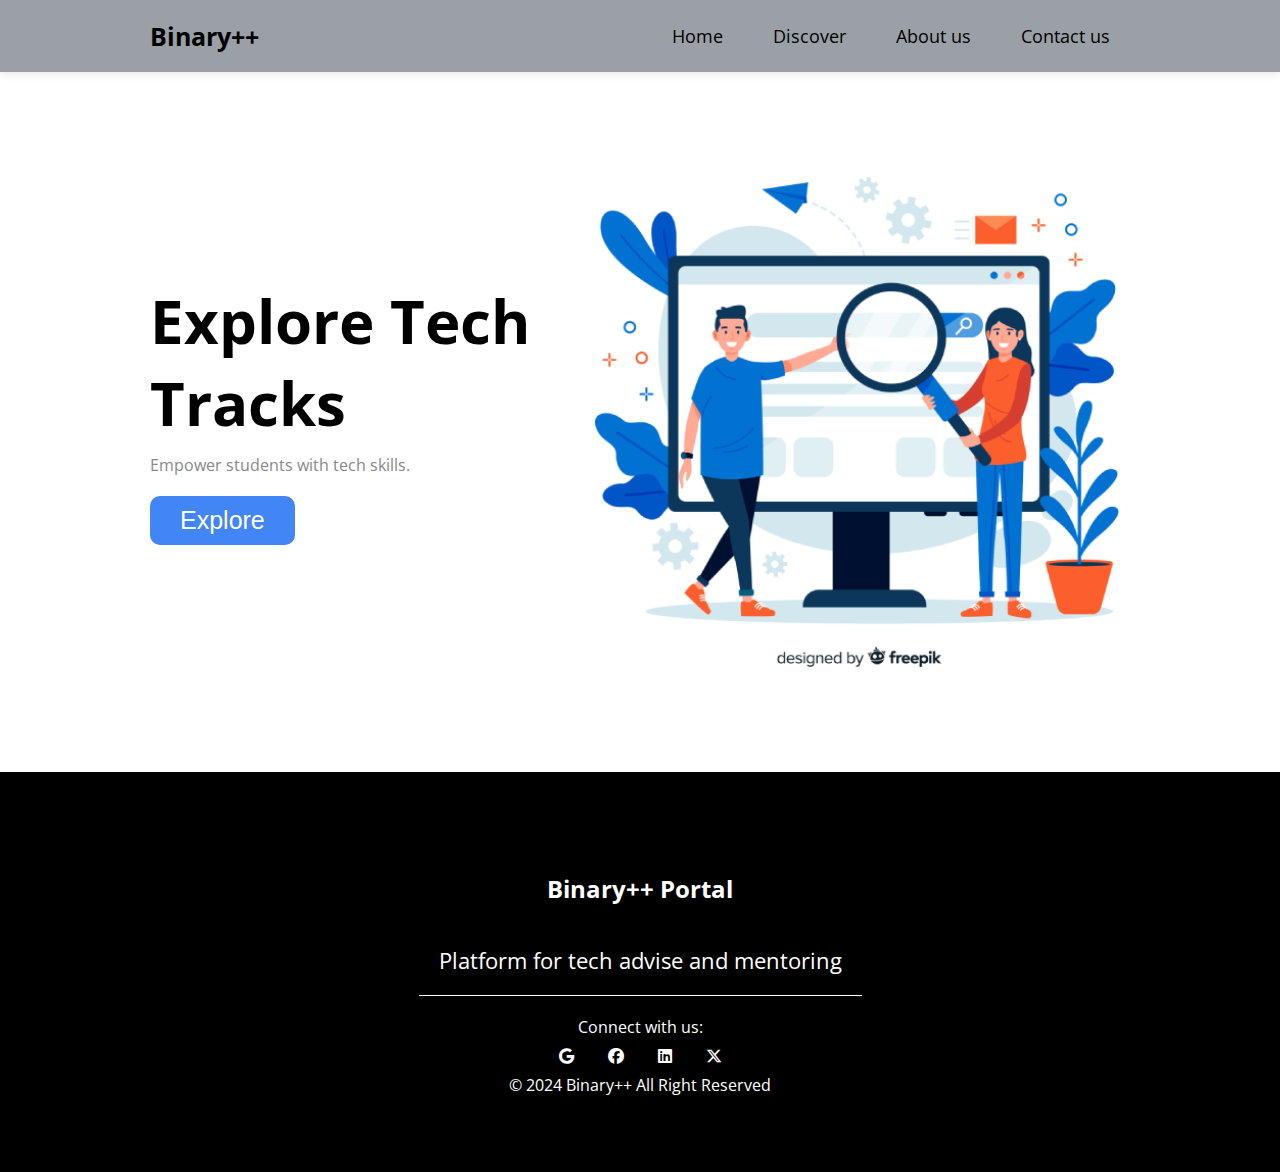
<file: index.html>
<!DOCTYPE html>
<html lang="en">
  <head>
    <meta charset="UTF-8" />
    <meta name="viewport" content="width=device-width, initial-scale=1.0" />
    <link rel="stylesheet" href="css/all.min.css" />
    <link rel="stylesheet" href="css/master.css" />
    <link rel="stylesheet" href="css/home1.css" />
    <link rel="preconnect" href="https://fonts.googleapis.com" />
    <link rel="preconnect" href="https://fonts.gstatic.com" crossorigin />
    <link
      href="https://fonts.googleapis.com/css2?family=Open+Sans:ital,wght@0,300..800;1,300..800&display=swap"
      rel="stylesheet"
    />
    <title>Binary++</title>
  </head>
  <body>
    <header>
      <div class="container">
        <div class="logo">Binary++</div>

        <nav>
          <ul>
            <li><a href="index.html">Home</a></li>
            <li><a href="Discover_main.html">Discover</a></li>
            <li><a href="about.html">About us</a></li>
            <li><a href="contact us.html">Contact us</a></li>
          </ul>
        </nav>
      </div>
    </header>
    <section class="hero">
      <div class="container">
        <div class="data">
          <h2>Explore Tech Tracks</h2>
          <p>Empower students with tech skills.</p>
          <button ><a href="Discover_main.html">Explore</a></button>
        </div>
        <div class="image">
          <img src="images/home02.png" alt="">
        </div>
      </div>
    </section>
    <footer>
      <div class="container">
        <h2>Binary++ Portal</h2>
        <p>Platform for tech advise and mentoring</p>
        <div class="connect">
          <p>Connect with us:</p>
          <div class="social-icons">
            <a href="https://www.google.com" target="blank">
              <i class="fa-brands fa-google"></i>
            </a>
            <a href="https://www.facebook.com" target="blank">
              <i class="fa-brands fa-facebook"></i>
            </a>
            <a href="https://www.linkedin.com" target="blank">
              <i class="fa-brands fa-linkedin"></i>
            </a>
            <a href="https://www.x.com" target="blank">
              <i class="fa-brands fa-x-twitter"></i>
            </a>
          </div>
        </div>
        <p class="copyright">
          &copy; 2024 <span>Binary++</span> All Right Reserved
        </p>
      </div>
    </footer>
  </body>
</html>
</file>
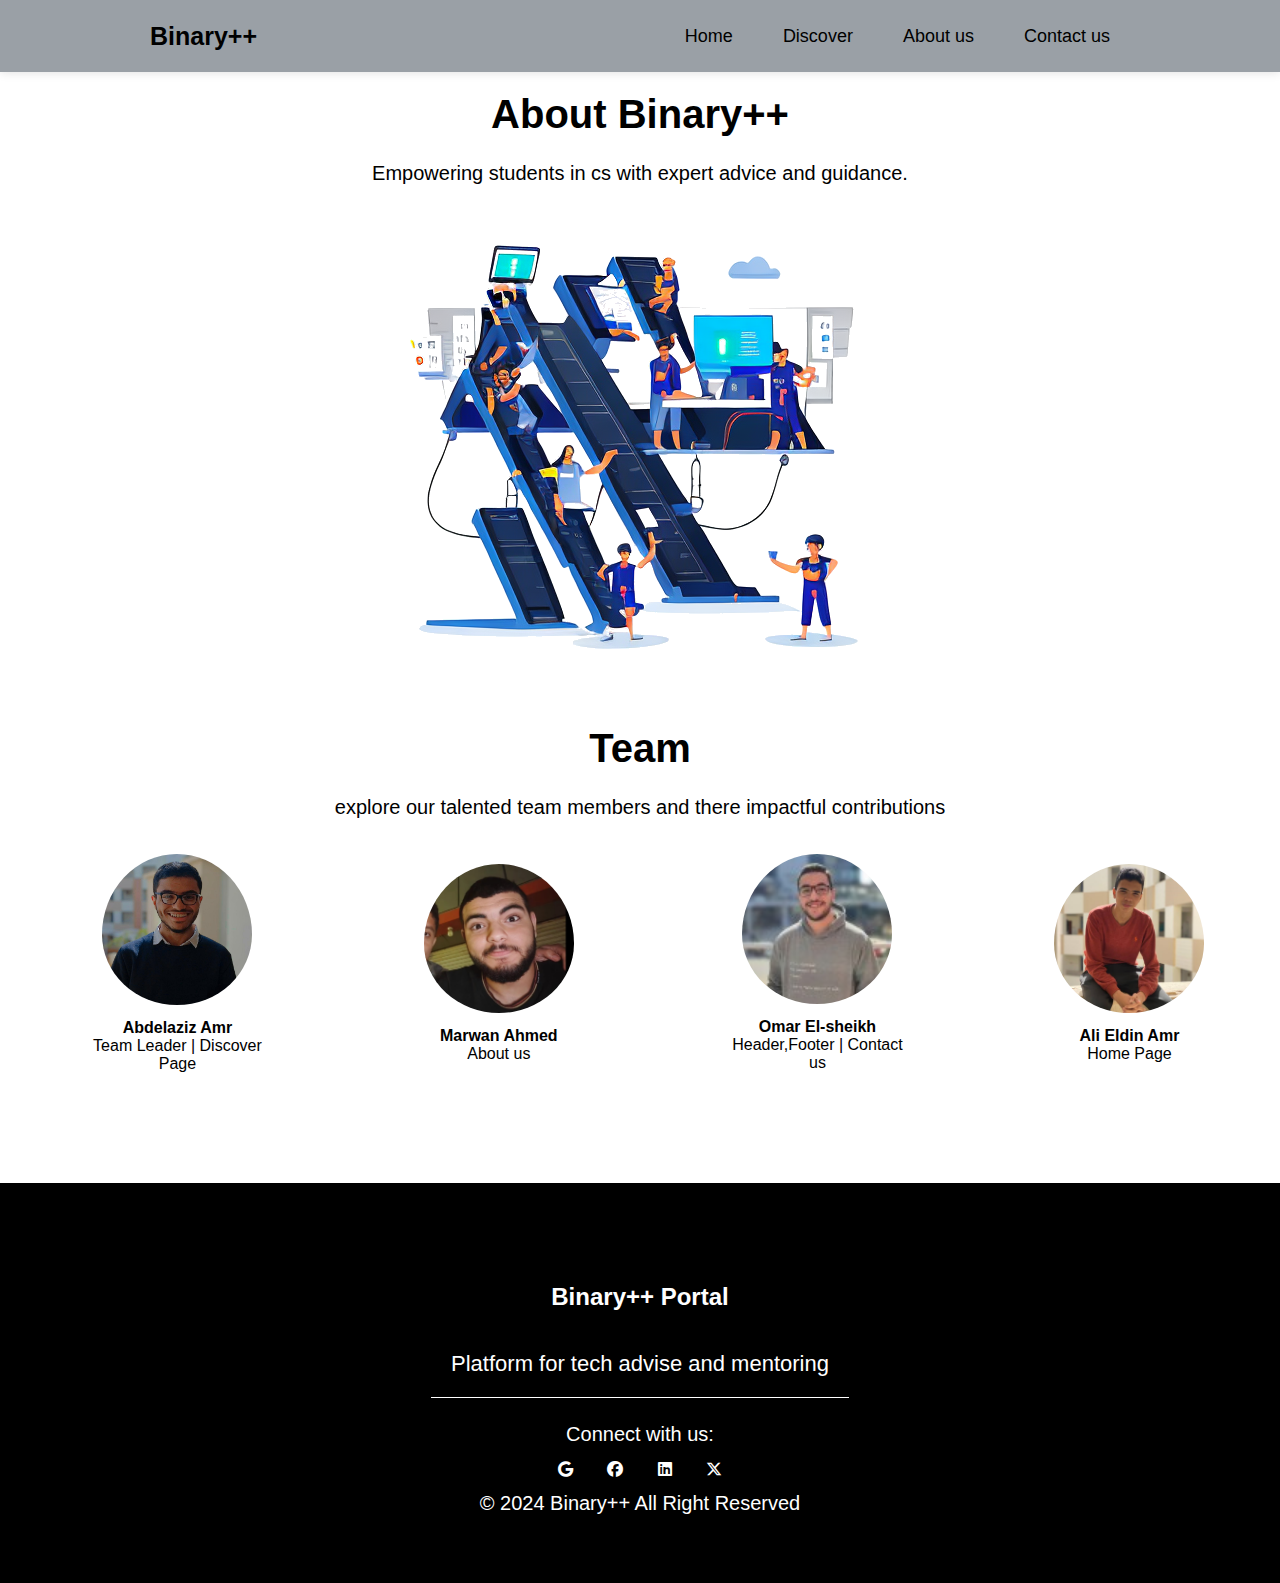
<file: about.html>
<!DOCTYPE html>
<html>

<head>
    <link rel="stylesheet" href="css/all.min.css" />
    <link rel="stylesheet" href="css/master.css" />
    <link rel="preconnect" href="https://fonts.googleapis.com">
    <link rel="preconnect" href="https://fonts.gstatic.com" crossorigin>
    <link
        href="https://fonts.googleapis.com/css2?family=Montserrat:ital,wght@0,100..900;1,100..900&family=Rubik:ital,wght@0,300..900;1,300..900&display=swap"
        rel="stylesheet">
    <title> about us</title>
    <link rel="stylesheet" href="css/about.css">
</head>

<body>
    <header>
        <div class="container">
            <div class="logo">Binary++</div>

            <nav>
                <ul>
                    <li><a href="index.html">Home</a></li>
                    <li><a href="Discover_main.html">Discover</a></li>
                    <li><a href="about.html">About us</a></li>
                    <li><a href="contact us.html">Contact us</a></li>
                </ul>
            </nav>
        </div>
    </header>
    <div class="team">
        <h1 style="font-family:'Open Sans', sans-serif;"> About Binary++</h1>
        <p>Empowering students in cs with expert advice and guidance.</p>
    </div>
    <div class="team">
        <img src="images\aboutus01.png">
    </div>

    </div>
    <!-- parnt num 3  -->
    <div>

        
            <div class="team">
                <div class="txt">
                    <h1> Team</h1>
                    <p> explore our talented team members and there impactful contributions</p>
                </div>
                <div class="members">
                    <div class="content">
                        <figure>
                            <img id="ggg" src="images/WhatsApp Image 2024-04-26 at 23.36.54_6718d426.jpg">
                            <figcaption class="figcap">Abdelaziz Amr</figcaption>
                            <figcaption class="discrip">Team Leader | Discover Page</figcaption>

                        </figure>

                    </div>
                    <div class="content">
                        <figure>
                            <img id="ggg" src="images/Screenshot 2024-04-26 205640.png">
                            <figcaption class="figcap">Marwan Ahmed</figcaption>
                            <figcaption class="discrip">About us</figcaption>
                        </figure>


                    </div>
                    <div class="content">
                        <figure>
                            <img id="ggg" src="images/omar.jpg">
                            <figcaption class="figcap">Omar El-sheikh</figcaption>
                            <figcaption class="discrip">Header,Footer | Contact us</figcaption>

                        </figure>

                    </div>
                    <div class="content">
                        <figure>
                            <img id="ggg" src="images/Screenshot 2024-04-26 202320.png">
                            <figcaption class="figcap">Ali Eldin Amr</figcaption>
                            <figcaption class="discrip">Home Page</figcaption>

                        </figure>

                    </div>
                </div>

            </div>

        
        <footer>
            <div class="container">
                <h2>Binary++ Portal</h2>
                <p>Platform for tech advise and mentoring</p>
                <div class="connect">
                    <p>Connect with us:</p>
                    <div class="social-icons">
                        <a href="https://www.google.com" target="blank">
                          <i class="fa-brands fa-google"></i>
                        </a>
                        <a href="https://www.facebook.com" target="blank">
                          <i class="fa-brands fa-facebook"></i>
                        </a>
                        <a href="https://www.linkedin.com" target="blank">
                          <i class="fa-brands fa-linkedin"></i>
                        </a>
                        <a href="https://www.x.com" target="blank">
                          <i class="fa-brands fa-x-twitter"></i>
                        </a>
                    </div>
                </div>
                <p class="copyright">
                    &copy; 2024 <span>Binary++</span> All Right Reserved
                </p>
            </div>
        </footer>
</body>


</html>
</file>
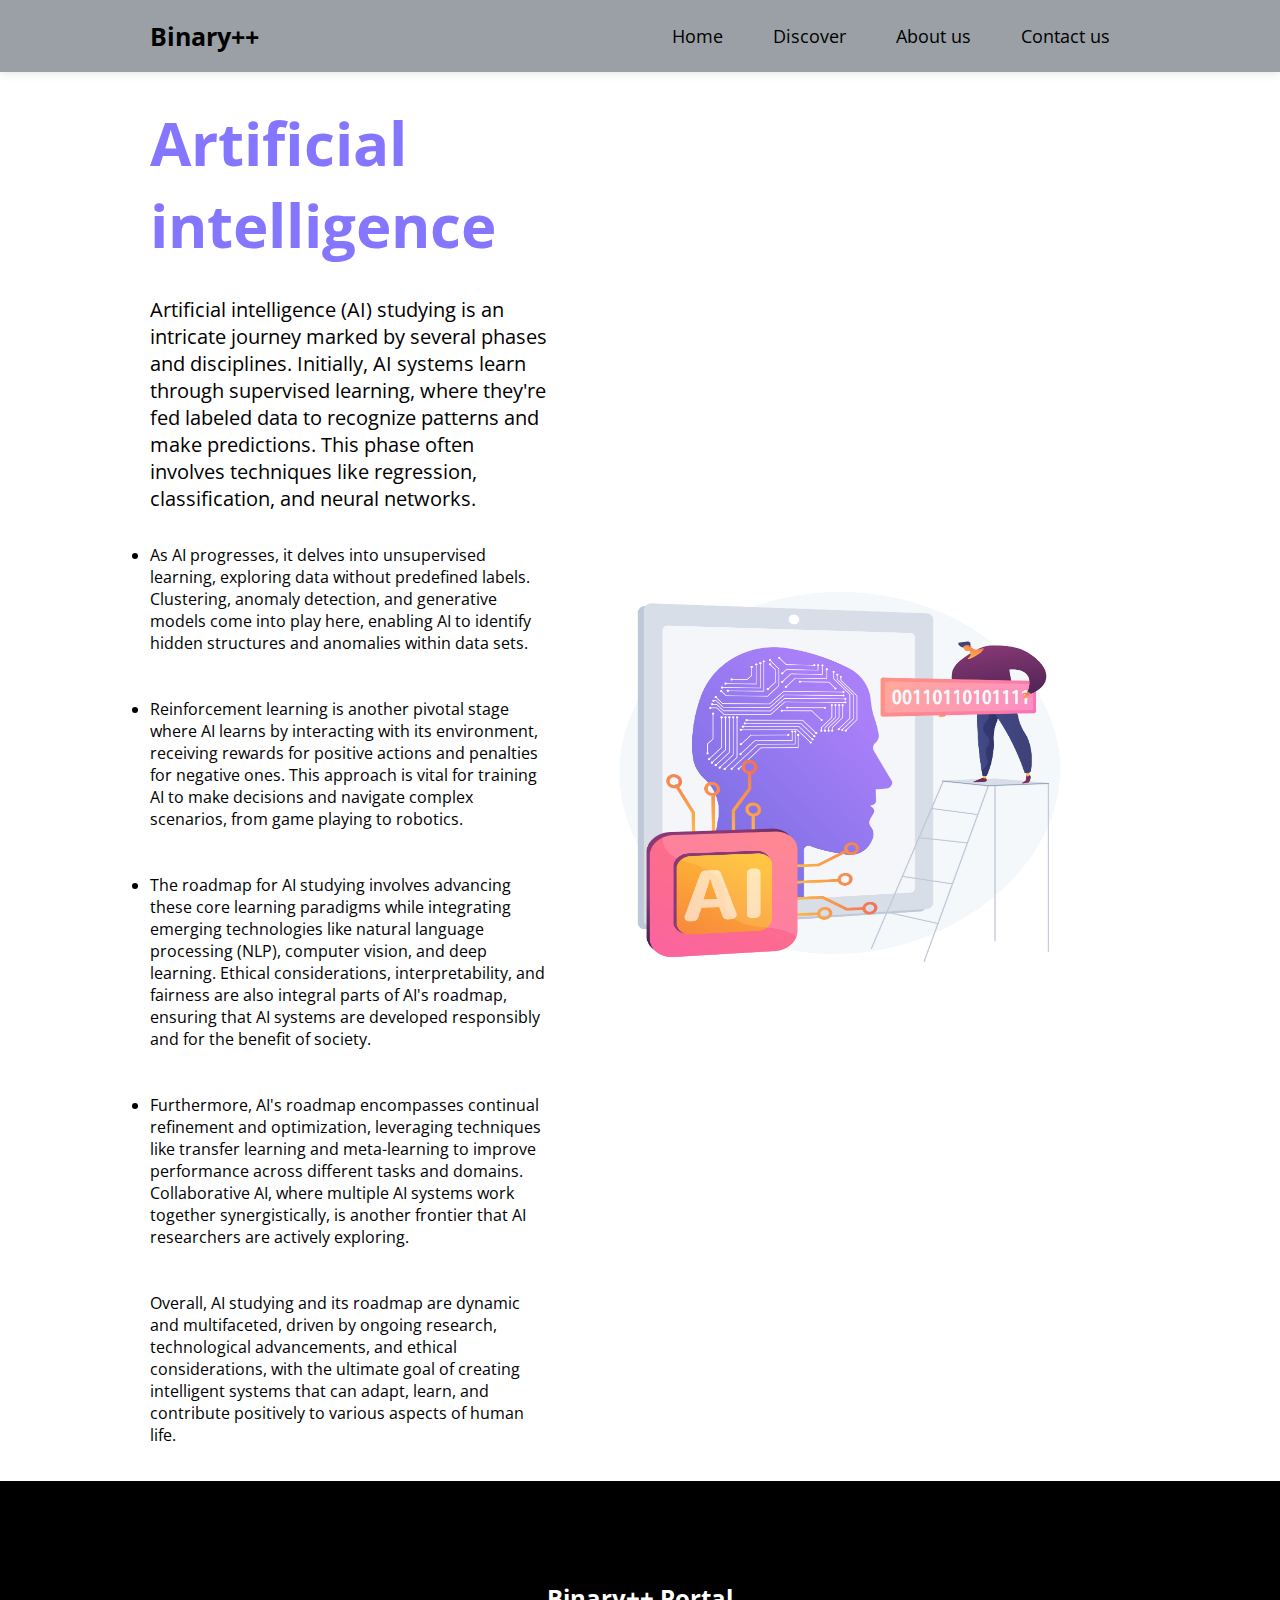
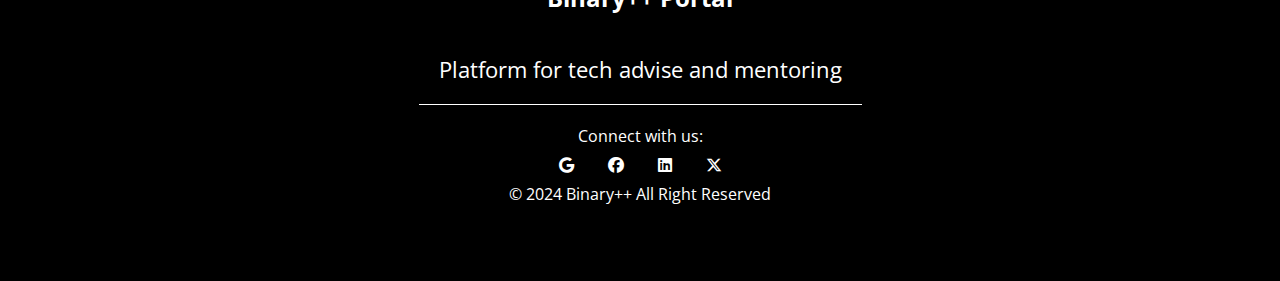
<file: ai_track.html>
<!DOCTYPE html>
<html lang="en">

<head>
  <meta charset="UTF-8" />
  <meta name="viewport" content="width=device-width, initial-scale=1.0" />
  <link rel="stylesheet" href="css/all.min.css" />
  <link rel="stylesheet" href="css/master.css" />
  <link rel="stylesheet" href="css/ai_track.css" />
  <link rel="preconnect" href="https://fonts.googleapis.com" />
  <link rel="preconnect" href="https://fonts.gstatic.com" crossorigin />
  <link href="https://fonts.googleapis.com/css2?family=Open+Sans:ital,wght@0,300..800;1,300..800&display=swap"
    rel="stylesheet" />
  <title>Binary++</title>
</head>

<body>
  <header>
    <div class="container">
      <div class="logo">Binary++</div>

      <nav>
        <ul>
          <li><a href="index.html">Home</a></li>
          <li><a href="Discover_main.html">Discover</a></li>
          <li><a href="about.html">About us</a></li>
          <li><a href="contact us.html">Contact us</a></li>
        </ul>
      </nav>
    </div>
  </header>
  <section class="hero">
    <div class="container">
      <div class="data">
        <h2>Artificial intelligence</h2>
        <p>Artificial intelligence (AI) studying is an intricate journey marked by several phases and disciplines.
          Initially, AI systems learn through supervised learning, where they're fed labeled data to recognize patterns
          and make predictions. This phase often involves techniques like regression, classification, and neural
          networks.
          <br>
          <br>
        <ul></ul>
        <li>As AI progresses, it delves into unsupervised learning, exploring data without predefined labels.
          Clustering, anomaly detection, and generative models come into play here, enabling AI to identify hidden
          structures and anomalies within data sets.</li>
        <br>
        <br>
        <li>Reinforcement learning is another pivotal stage where AI learns by interacting with its environment,
          receiving rewards for positive actions and penalties for negative ones. This approach is vital for training AI
          to make decisions and navigate complex scenarios, from game playing to robotics.</li>
        <br>
        <br>
        <li>The roadmap for AI studying involves advancing these core learning paradigms while integrating emerging
          technologies like natural language processing (NLP), computer vision, and deep learning. Ethical
          considerations, interpretability, and fairness are also integral parts of AI's roadmap, ensuring that AI
          systems are developed responsibly and for the benefit of society.</li>
        <br>
        <br>
        <li>Furthermore, AI's roadmap encompasses continual refinement and optimization, leveraging techniques like
          transfer learning and meta-learning to improve performance across different tasks and domains. Collaborative
          AI, where multiple AI systems work together synergistically, is another frontier that AI researchers are
          actively exploring.</li>
        </ul>
        <br>
        <br>
        Overall, AI studying and its roadmap are dynamic and multifaceted, driven by ongoing research, technological
        advancements, and ethical considerations, with the ultimate goal of creating intelligent systems that can adapt,
        learn, and contribute positively to various aspects of human life.</p>

      </div>
      <div class="image">
        <img src="images/Wavy_Tech-20_Single-05.jpg">
      </div>
    </div>
  </section>
  <footer>
    <div class="container">
      <h2>Binary++ Portal</h2>
      <p>Platform for tech advise and mentoring</p>
      <div class="connect">
        <p>Connect with us:</p>
        <div class="social-icons">
          <a href="https://www.google.com" target="blank">
            <i class="fa-brands fa-google"></i>
          </a>
          <a href="https://www.facebook.com" target="blank">
            <i class="fa-brands fa-facebook"></i>
          </a>
          <a href="https://www.linkedin.com" target="blank">
            <i class="fa-brands fa-linkedin"></i>
          </a>
          <a href="https://www.x.com" target="blank">
            <i class="fa-brands fa-x-twitter"></i>
          </a>
        </div>
      </div>
      <p class="copyright">
        &copy; 2024 <span>Binary++</span> All Right Reserved
      </p>
    </div>
  </footer>
</body>

</html>
</file>
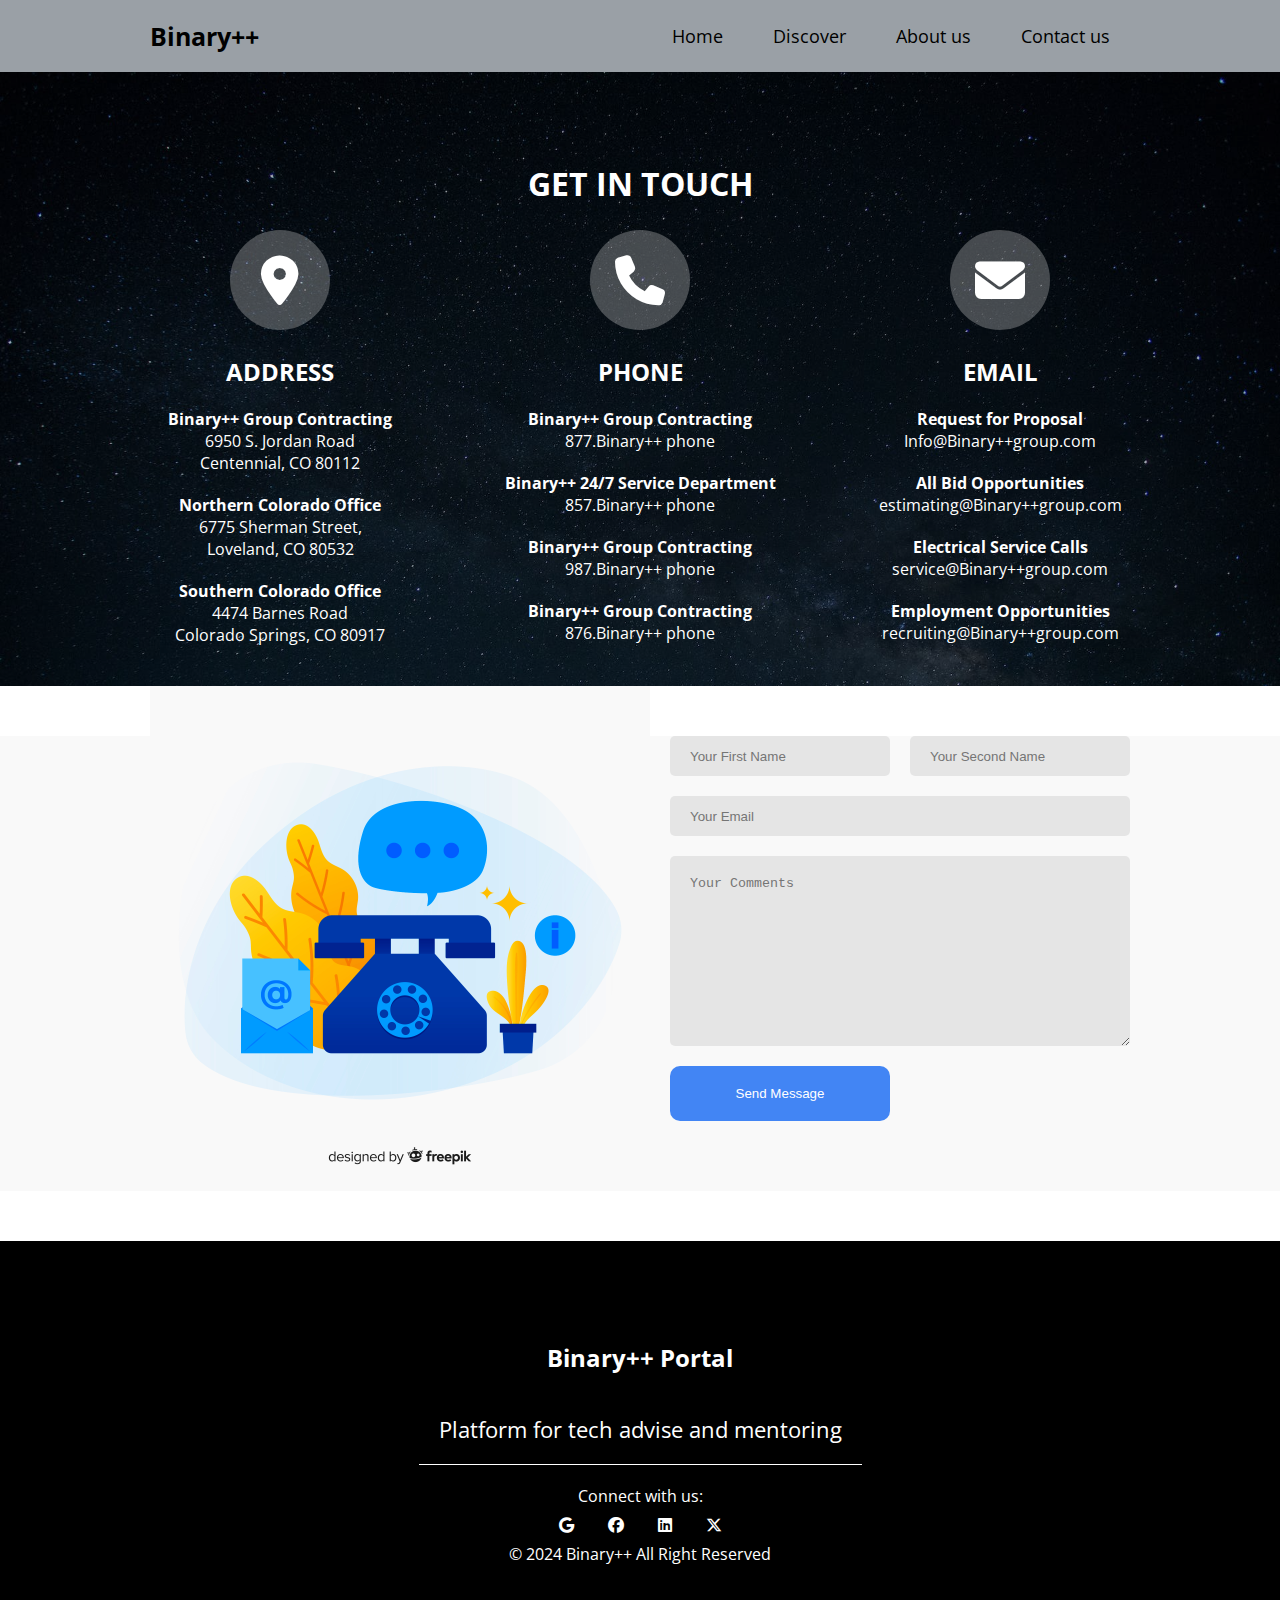
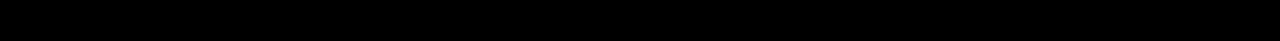
<file: contact us.html>
<!DOCTYPE html>
<html lang="en">
  <head>
    <meta charset="UTF-8" />
    <meta name="viewport" content="width=device-width, initial-scale=1.0" />
    <link rel="stylesheet" href="css/all.min.css" />
    <link rel="stylesheet" href="css/contactus.css" />
    <link rel="preconnect" href="https://fonts.googleapis.com" />
    <link rel="preconnect" href="https://fonts.gstatic.com" crossorigin />
    <link
      href="https://fonts.googleapis.com/css2?family=Open+Sans:ital,wght@0,300..800;1,300..800&display=swap"
      rel="stylesheet"
    />
    <title>Binary++</title>
  </head>
  <body>
    <header>
      <div class="container">
        <div class="logo">Binary++</div>

        <nav>
          <ul>
            <li><a href="index.html">Home</a></li>
            <li><a href="Discover_main.html">Discover</a></li>
            <li><a href="about.html">About us</a></li>
            <li><a href="contact us.html">Contact us</a></li>
          </ul>
        </nav>
      </div>
    </header>
    <div class="contact">
      
        <div class="p1">
          <h1>get in touch</h1>
        <div class="info">
          <div class="address">
            <i class="fa-solid fa-location-dot"></i>
            <h2>address</h2>
            <p>
              <span>Binary++ Group Contracting</span><br />
              6950 S. Jordan Road <br />Centennial, CO 80112
            </p>
            <p>
              <span>Northern Colorado Office</span><br />
              6775 Sherman Street, <br />Loveland, CO 80532
            </p>
            <p>
              <span>Southern Colorado Office</span><br />
              4474 Barnes Road <br />Colorado Springs, CO 80917
            </p>
            
          </div>
          <div class="phone">
            <i class="fa-solid fa-phone"></i>
            <h2>phone</h2>
            <p>
              <span>Binary++ Group Contracting</span><br />
              877.Binary++ phone
            </p>
            <p>
              <span>Binary++ 24/7 Service Department</span><br />
              857.Binary++ phone
            </p>
            <p>
              <span>Binary++ Group Contracting</span><br />
              987.Binary++ phone
            </p>
            <p>
              <span>Binary++ Group Contracting</span><br />
              876.Binary++ phone
            </p>
            
          </div>
          <div class="email">
            <i class="fa-solid fa-envelope"></i>
            <h2>email</h2>
            <p>
              <span>Request for Proposal</span><br />
              Info@Binary++group.com
            </p>
            <p>
              <span>All Bid Opportunities</span><br />
              estimating@Binary++group.com
            </p>
            <p>
              <span>Electrical Service Calls</span><br />
              service@Binary++group.com
            </p>
            <p>
              <span>Employment Opportunities</span><br />
              recruiting@Binary++group.com
            </p>
        </div>
      </div>
    </div>
        <div class="container">
            <div class="message">
              <!-- <h1>Message Us</h1>
              <p>
                Lorem ipsum dolor sit amet consectetur adipisicing elit. Molestias,
                accusantium, ipsum dolorem corrupti cupiditate ad quae vitae eius 
                saepe sequi debitis maiores praesentium amet, ducimus est? Ipsum qui 
                distinctio aspernatur.
                saepe sequi debitis maiores praesentium amet, ducimus est? Ipsum qui 
                distinctio aspernatur.
              </p> -->
              <img src="images/5145032_2516482.jpg" alt="">
            </div>
            <div class="send-data">
              <form action="">
                <input type="text" placeholder="Your First Name">
                <input type="text" placeholder="Your Second Name">
                <input type="email" class="email" placeholder="Your Email">
                <textarea placeholder="Your Comments" cols="30" rows="10"></textarea>
                <button>Send Message</button>
              </form>
            </div>
        
      </div>
    </div>
    <footer>
      <div class="container">
        <h2>Binary++ Portal</h2>
        <p>Platform for tech advise and mentoring</p>
        <div class="connect">
          <p>Connect with us:</p>
          <div class="social-icons">
            <a href="https://www.google.com" target="_blank">
              <i class="fa-brands fa-google"></i>
            </a>
            <a href="https://www.facebook.com" target="_blank">
              <i class="fa-brands fa-facebook"></i>
            </a>
            <a href="https://www.linkedin.com" target="_blank">
              <i class="fa-brands fa-linkedin"></i>
            </a>
            <a href="https://www.x.com" target="_blank">
              <i class="fa-brands fa-x-twitter"></i>
            </a>
          </div>
        </div>
        <p class="copyright">
          &copy; 2024 <span>Binary++</span> All Right Reserved
        </p>
      </div>
    </footer>
  </body>
</html>
<!-- omar ahmed elshiekh -->
</file>
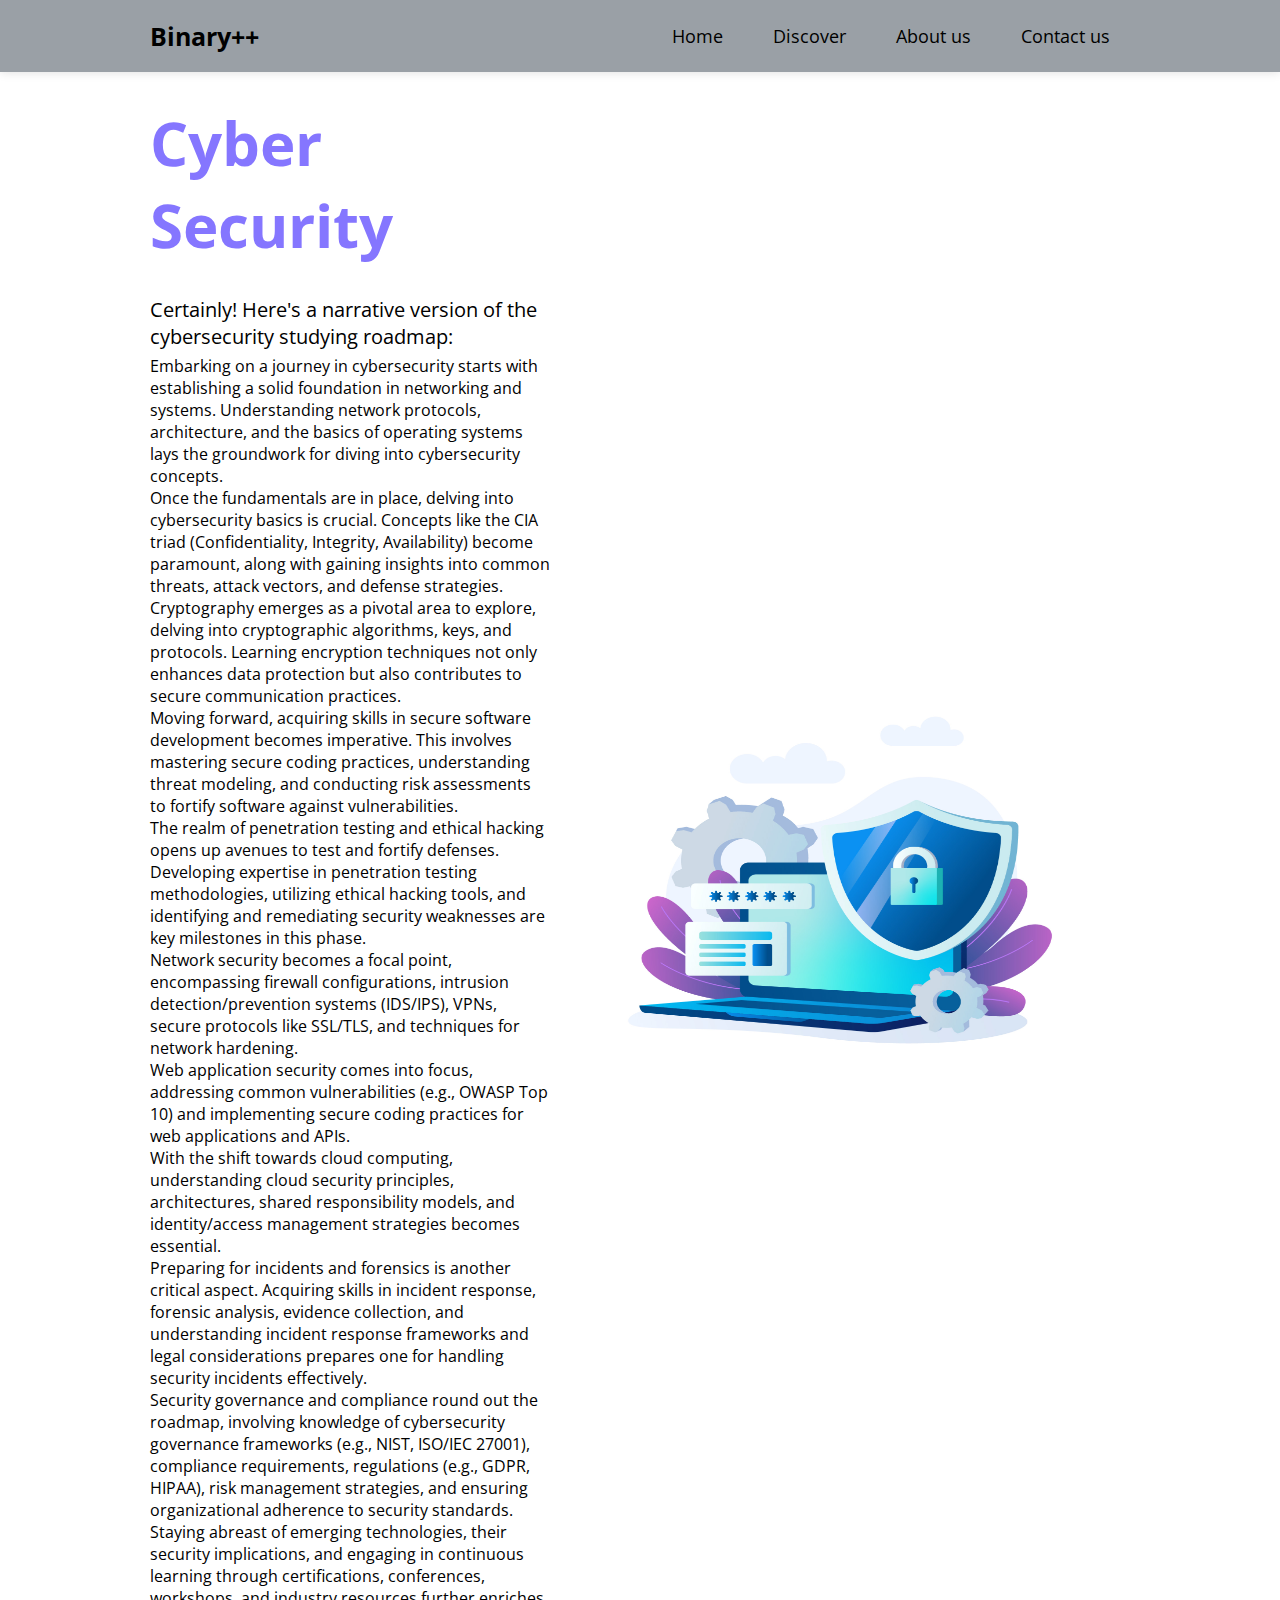
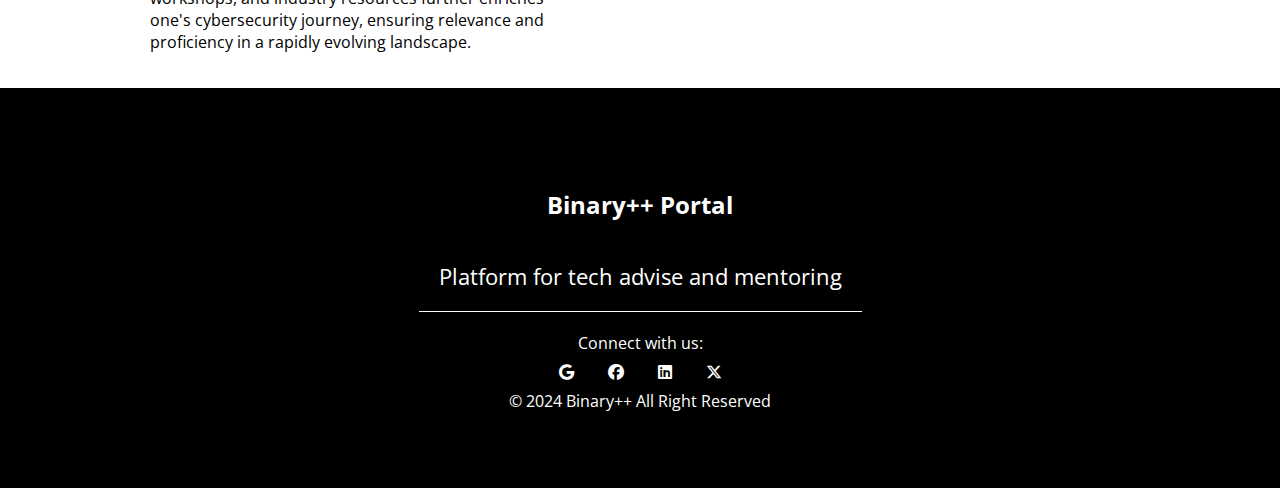
<file: cyber.html>
<!DOCTYPE html>
<html lang="en">

<head>
  <meta charset="UTF-8" />
  <meta name="viewport" content="width=device-width, initial-scale=1.0" />
  <link rel="stylesheet" href="css/all.min.css" />
  <link rel="stylesheet" href="css/master.css" />
  <link rel="stylesheet" href="css/ai_track.css" />
  <link rel="preconnect" href="https://fonts.googleapis.com" />
  <link rel="preconnect" href="https://fonts.gstatic.com" crossorigin />
  <link href="https://fonts.googleapis.com/css2?family=Open+Sans:ital,wght@0,300..800;1,300..800&display=swap"
    rel="stylesheet" />
  <title>Binary++</title>
</head>

<body>
  <header>
    <div class="container">
      <div class="logo">Binary++</div>

      <nav>
        <ul>
          <li><a href="index.html">Home</a></li>
          <li><a href="Discover_main.html">Discover</a></li>
          <li><a href="about.html">About us</a></li>
          <li><a href="contact us.html">Contact us</a></li>
        </ul>
      </nav>
    </div>
  </header>
  <section class="hero">
    <div class="container">
      <div class="data">
        <h2>Cyber Security</h2>
        <p>Certainly! Here's a narrative version of the cybersecurity studying roadmap:
          <ul>
          <li>Embarking on a journey in cybersecurity starts with establishing a solid foundation in networking and systems. Understanding network protocols, architecture, and the basics of operating systems lays the groundwork for diving into cybersecurity concepts.</li>
          
          <li>Once the fundamentals are in place, delving into cybersecurity basics is crucial. Concepts like the CIA triad (Confidentiality, Integrity, Availability) become paramount, along with gaining insights into common threats, attack vectors, and defense strategies.</li>
          
          <li>Cryptography emerges as a pivotal area to explore, delving into cryptographic algorithms, keys, and protocols. Learning encryption techniques not only enhances data protection but also contributes to secure communication practices.</li>
          
          <li>Moving forward, acquiring skills in secure software development becomes imperative. This involves mastering secure coding practices, understanding threat modeling, and conducting risk assessments to fortify software against vulnerabilities.</li>
          
          <li>The realm of penetration testing and ethical hacking opens up avenues to test and fortify defenses. Developing expertise in penetration testing methodologies, utilizing ethical hacking tools, and identifying and remediating security weaknesses are key milestones in this phase.</li>
          
          <li>Network security becomes a focal point, encompassing firewall configurations, intrusion detection/prevention systems (IDS/IPS), VPNs, secure protocols like SSL/TLS, and techniques for network hardening.</li> 
          
          <li>Web application security comes into focus, addressing common vulnerabilities (e.g., OWASP Top 10) and implementing secure coding practices for web applications and APIs.</li>
          
          <li>With the shift towards cloud computing, understanding cloud security principles, architectures, shared responsibility models, and identity/access management strategies becomes essential.</li>
          
          <li>Preparing for incidents and forensics is another critical aspect. Acquiring skills in incident response, forensic analysis, evidence collection, and understanding incident response frameworks and legal considerations prepares one for handling security incidents effectively.</li>
          
          <li>Security governance and compliance round out the roadmap, involving knowledge of cybersecurity governance frameworks (e.g., NIST, ISO/IEC 27001), compliance requirements, regulations (e.g., GDPR, HIPAA), risk management strategies, and ensuring organizational adherence to security standards.</li>
          
          <li>Staying abreast of emerging technologies, their security implications, and engaging in continuous learning through certifications, conferences, workshops, and industry resources further enriches one's cybersecurity journey, ensuring relevance and proficiency in a rapidly evolving landscape.</p></li>
          </ul>
      </div>
      <div class="image">
        <img src="images/6538623.jpg">
      </div>
    </div>
  </section>
  <footer>
    <div class="container">
      <h2>Binary++ Portal</h2>
      <p>Platform for tech advise and mentoring</p>
      <div class="connect">
        <p>Connect with us:</p>
        <div class="social-icons">
          <a href="https://www.google.com" target="blank">
            <i class="fa-brands fa-google"></i>
          </a>
          <a href="https://www.facebook.com" target="blank">
            <i class="fa-brands fa-facebook"></i>
          </a>
          <a href="https://www.linkedin.com" target="blank">
            <i class="fa-brands fa-linkedin"></i>
          </a>
          <a href="https://www.x.com" target="blank">
            <i class="fa-brands fa-x-twitter"></i>
          </a>
        </div>
      </div>
      <p class="copyright">
        &copy; 2024 <span>Binary++</span> All Right Reserved
      </p>
    </div>
  </footer>
</body>

</html>
</file>
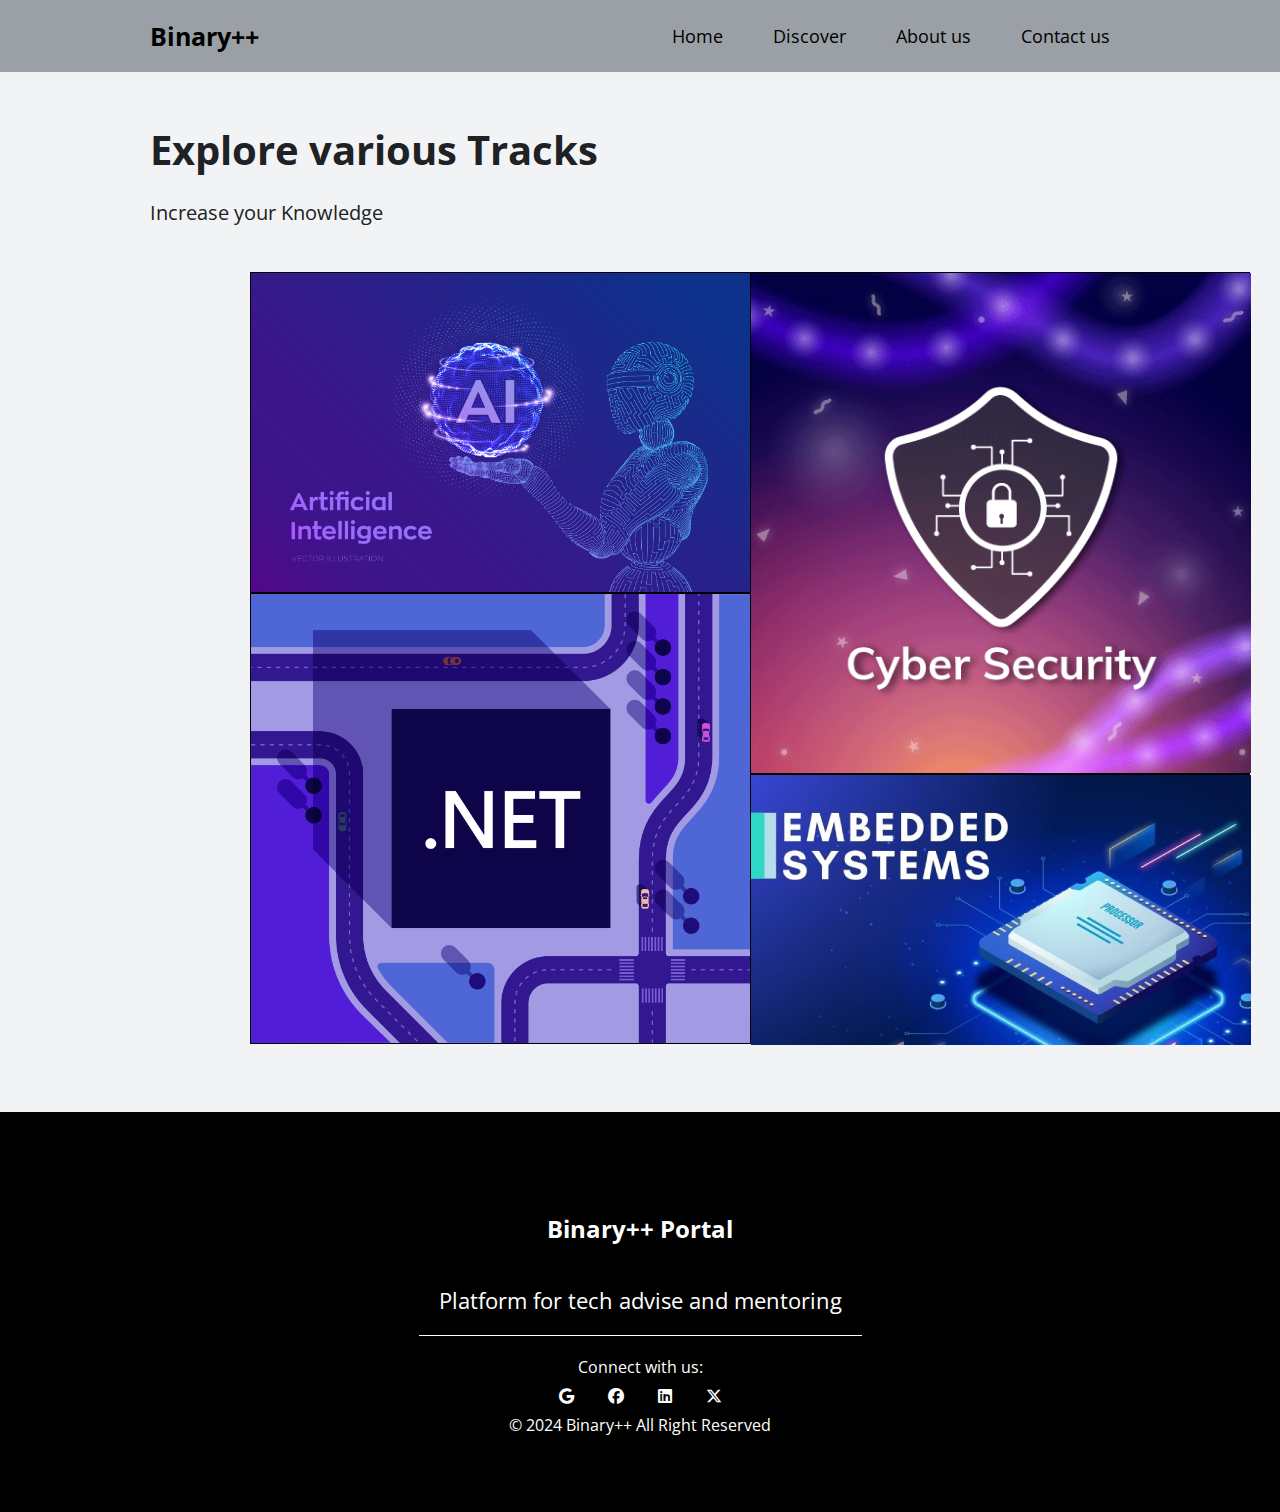
<file: Discover_main.html>
<!DOCTYPE html>
<html lang="en">

<head>
  <meta charset="UTF-8" />
  <meta name="viewport" content="width=device-width, initial-scale=1.0" />
  <link rel="stylesheet" href="css\all.min.css" />
  <link rel="stylesheet" href="css\master.css" />
  <link rel="stylesheet" href="css\discover_main.css">
  <link rel="preconnect" href="https://fonts.googleapis.com" />
  <link rel="preconnect" href="https://fonts.gstatic.com" crossorigin />
  <link href="https://fonts.googleapis.com/css2?family=Open+Sans:ital,wght@0,300..800;1,300..800&display=swap"
    rel="stylesheet" />
  <title>Discover</title>
</head>

<body>
  <header>
    <div class="container">
      <div class="logo">Binary++</div>

      <nav>
        <ul>
          <li><a href="index.html">Home</a></li>
          <li><a href="Discover_main.html">Discover</a></li>
          <li><a href="about.html">About us</a></li>
          <li><a href="contact us.html">Contact us</a></li>
        </ul>
      </nav>
    </div>
  </header>
  <div id="head-text">

    <div class="txt">
      <h1>Explore various Tracks</h1><br>
      <p>Increase your Knowledge</p>
    </div>


  </div>

  <div id="main">
    <div id="upper-box">
      <a href="ai_track.html">
        <div class="box" id="ai">

          <img class="photo" src="images\854.jpg">
        </div>
      </a>
      <a href="net.html">
        <div class="box" id="c-sharp">
          <img class="photo" src="images/NET.png">
        </div>
      </a>
    </div>
    <div id="lower-box">
      <a href="cyber.html">
        <div class="box">
          <img class="photo" src="images/cyberimg.png">
        </div>
      </a>
      <a href="embeded.html">
        <div class="box-emb">
          <img class="photo-emb" src="images/embededimg.png">
        </div>
      </a>
    </div>
    
  </div>
  <footer>
    <div class="container">
      <h2>Binary++ Portal</h2>
      <p>Platform for tech advise and mentoring</p>
      <div class="connect">
        <p>Connect with us:</p>
        <div class="social-icons">
          <a href="https://www.google.com" target="blank">
            <i class="fa-brands fa-google"></i>
          </a>
          <a href="https://www.facebook.com" target="blank">
            <i class="fa-brands fa-facebook"></i>
          </a>
          <a href="https://www.linkedin.com" target="blank">
            <i class="fa-brands fa-linkedin"></i>
          </a>
          <a href="https://www.x.com" target="blank">
            <i class="fa-brands fa-x-twitter"></i>
          </a>
        </div>
      </div>
      <p class="copyright">
        &copy; 2024 <span>Binary++</span> All Right Reserved
      </p>
    </div>
  </footer>
</body>

</html>
</file>
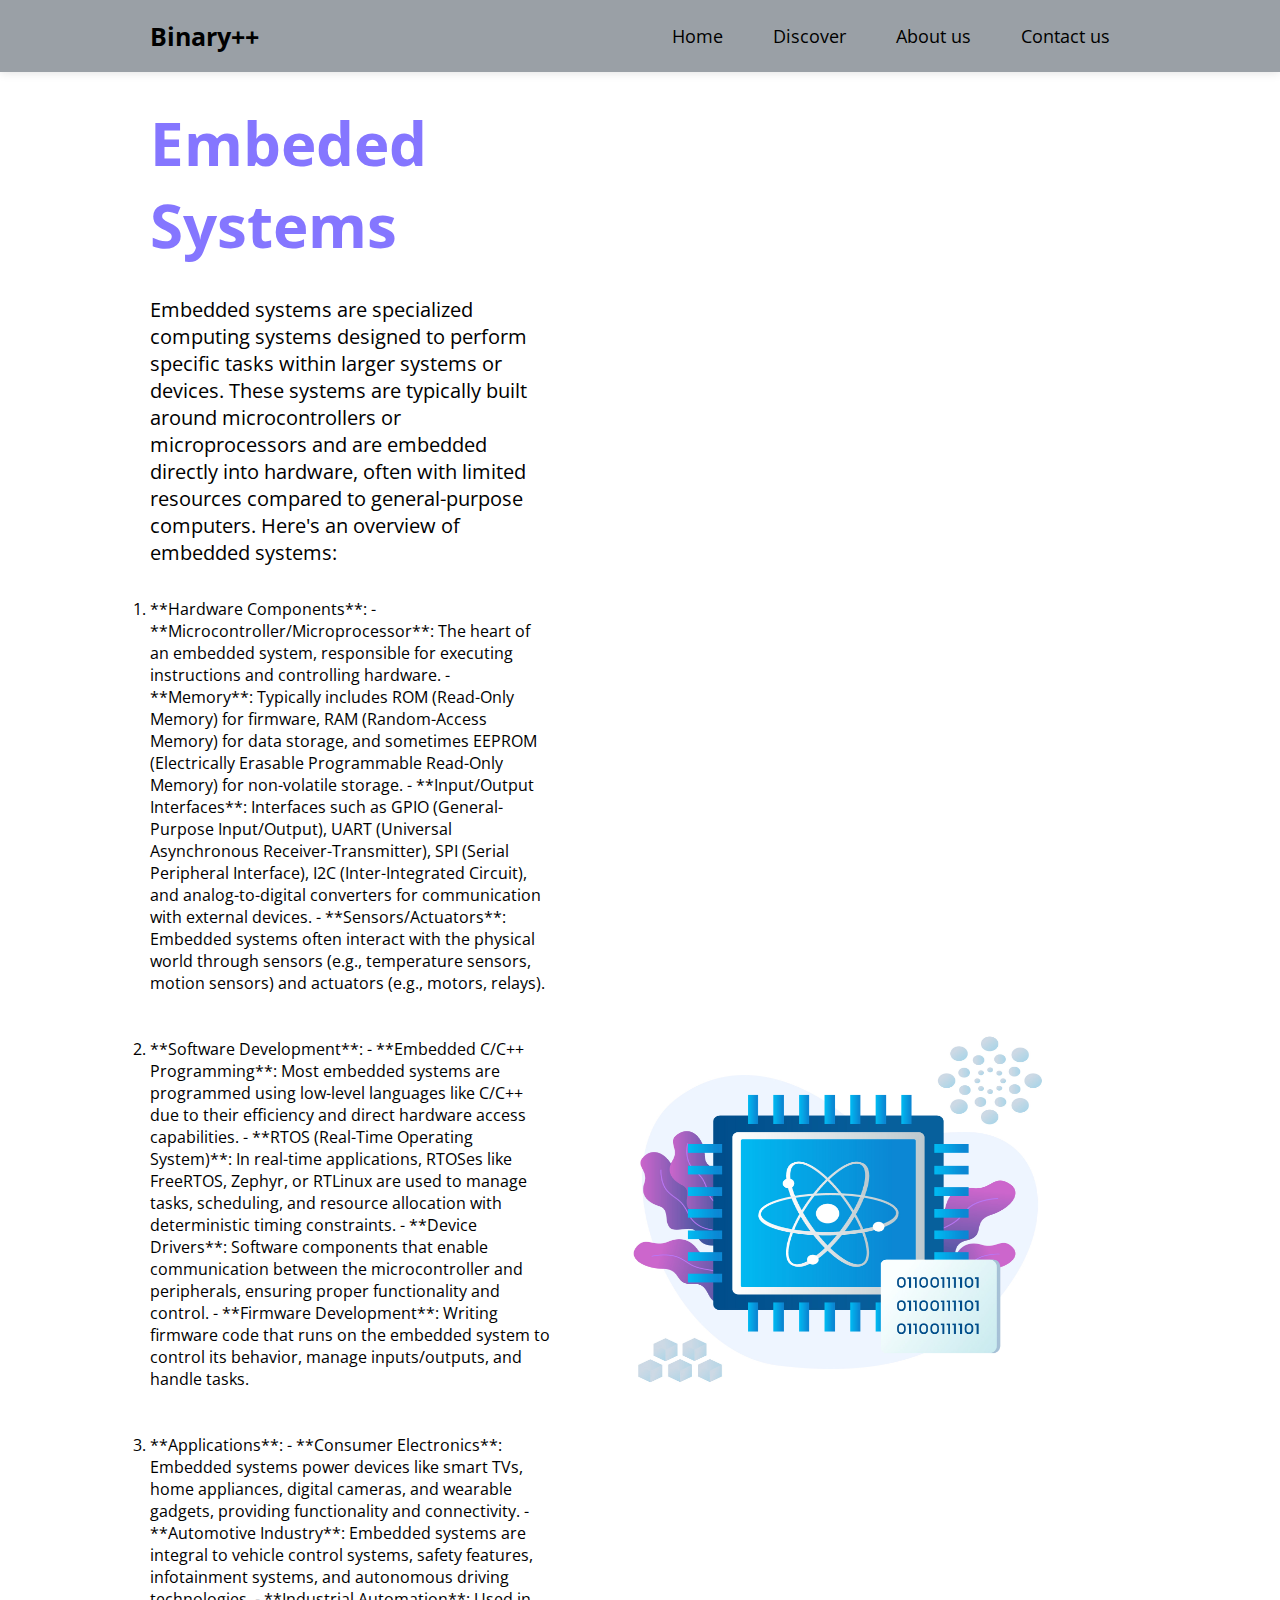
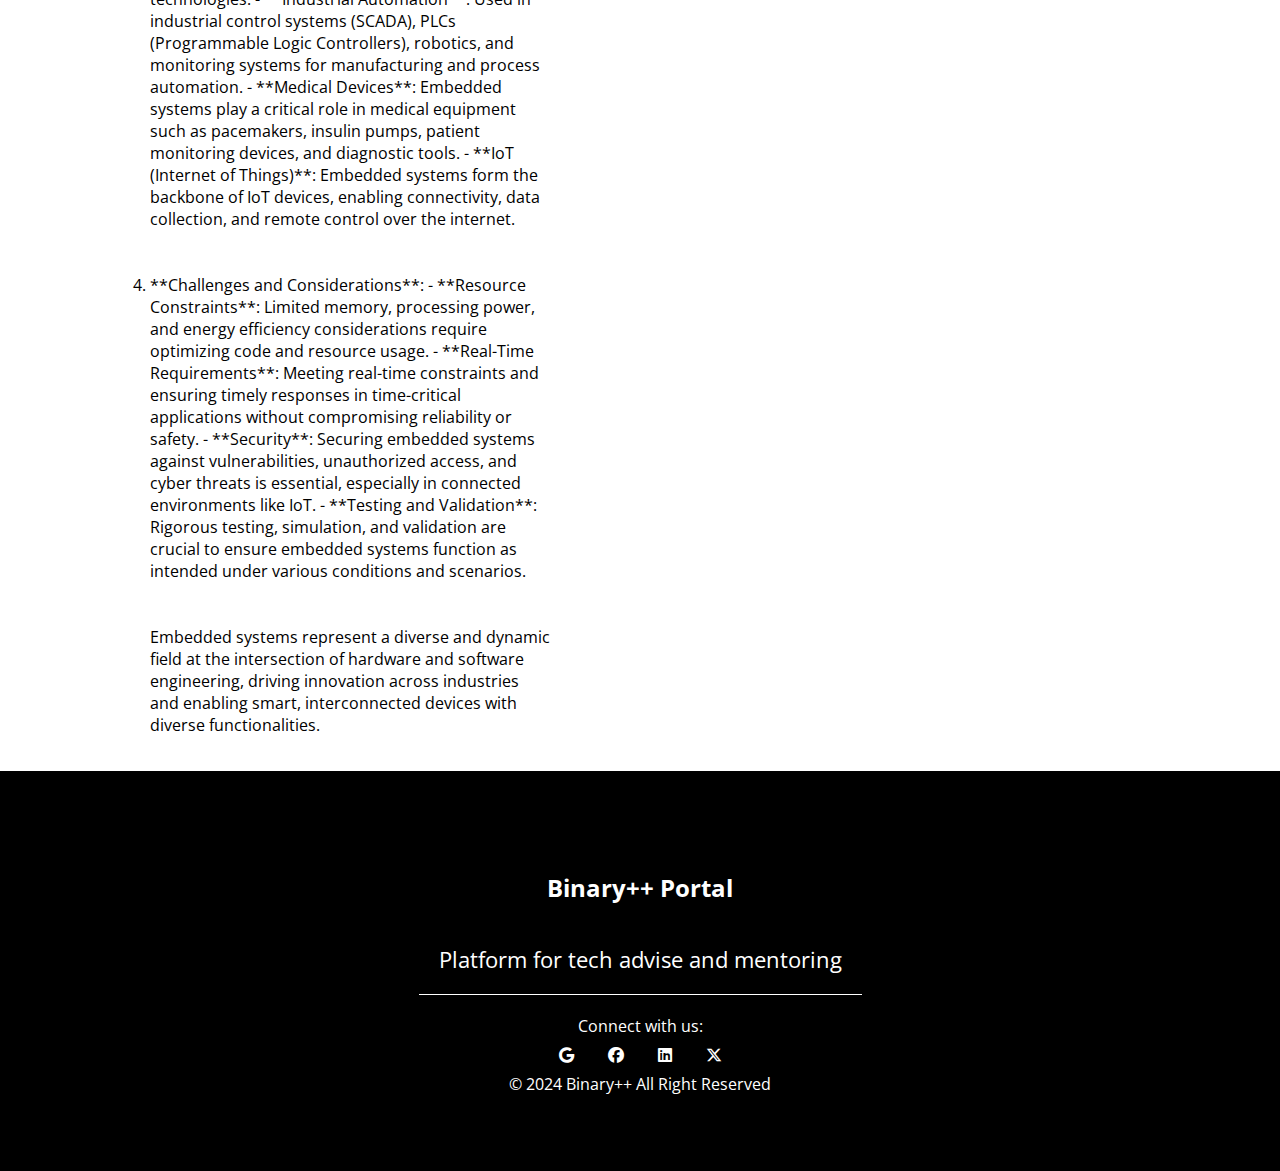
<file: embeded.html>
<!DOCTYPE html>
<html lang="en">

<head>
  <meta charset="UTF-8" />
  <meta name="viewport" content="width=device-width, initial-scale=1.0" />
  <link rel="stylesheet" href="css/all.min.css" />
  <link rel="stylesheet" href="css/master.css" />
  <link rel="stylesheet" href="css/ai_track.css" />
  <link rel="preconnect" href="https://fonts.googleapis.com" />
  <link rel="preconnect" href="https://fonts.gstatic.com" crossorigin />
  <link href="https://fonts.googleapis.com/css2?family=Open+Sans:ital,wght@0,300..800;1,300..800&display=swap"
    rel="stylesheet" />
  <title>Binary++</title>
</head>

<body>
  <header>
    <div class="container">
      <div class="logo">Binary++</div>

      <nav>
        <ul>
          <li><a href="index.html">Home</a></li>
          <li><a href="Discover_main.html">Discover</a></li>
          <li><a href="about.html">About us</a></li>
          <li><a href="contact us.html">Contact us</a></li>
        </ul>
      </nav>
    </div>
  </header>
  <section class="hero">
    <div class="container">
      <div class="data">
        <h2>Embeded Systems</h2>
        <p>Embedded systems are specialized computing systems designed to perform specific tasks within larger systems
          or devices. These systems are typically built around microcontrollers or microprocessors and are embedded
          directly into hardware, often with limited resources compared to general-purpose computers. Here's an overview
          of embedded systems:
          <br>
          <br>
        <ol>
          <li>**Hardware Components**:
            - **Microcontroller/Microprocessor**: The heart of an embedded system, responsible for executing
            instructions and controlling hardware.
            - **Memory**: Typically includes ROM (Read-Only Memory) for firmware, RAM (Random-Access Memory) for data
            storage, and sometimes EEPROM (Electrically Erasable Programmable Read-Only Memory) for non-volatile
            storage.
            - **Input/Output Interfaces**: Interfaces such as GPIO (General-Purpose Input/Output), UART (Universal
            Asynchronous Receiver-Transmitter), SPI (Serial Peripheral Interface), I2C (Inter-Integrated Circuit), and
            analog-to-digital converters for communication with external devices.
            - **Sensors/Actuators**: Embedded systems often interact with the physical world through sensors (e.g.,
            temperature sensors, motion sensors) and actuators (e.g., motors, relays).
          </li>
          <br><br>
          <li> **Software Development**:
            - **Embedded C/C++ Programming**: Most embedded systems are programmed using low-level languages like C/C++
            due to their efficiency and direct hardware access capabilities.
            - **RTOS (Real-Time Operating System)**: In real-time applications, RTOSes like FreeRTOS, Zephyr, or RTLinux
            are used to manage tasks, scheduling, and resource allocation with deterministic timing constraints.
            - **Device Drivers**: Software components that enable communication between the microcontroller and
            peripherals, ensuring proper functionality and control.
            - **Firmware Development**: Writing firmware code that runs on the embedded system to control its behavior,
            manage inputs/outputs, and handle tasks.
          </li>
          <br>
          <br>
          <li> **Applications**:
            - **Consumer Electronics**: Embedded systems power devices like smart TVs, home appliances, digital cameras,
            and wearable gadgets, providing functionality and connectivity.
            - **Automotive Industry**: Embedded systems are integral to vehicle control systems, safety features,
            infotainment systems, and autonomous driving technologies.
            - **Industrial Automation**: Used in industrial control systems (SCADA), PLCs (Programmable Logic
            Controllers), robotics, and monitoring systems for manufacturing and process automation.
            - **Medical Devices**: Embedded systems play a critical role in medical equipment such as pacemakers,
            insulin pumps, patient monitoring devices, and diagnostic tools.
            - **IoT (Internet of Things)**: Embedded systems form the backbone of IoT devices, enabling connectivity,
            data collection, and remote control over the internet.
          </li>
          <br>
          <br>
          <li>**Challenges and Considerations**:
            - **Resource Constraints**: Limited memory, processing power, and energy efficiency considerations require
            optimizing code and resource usage.
            - **Real-Time Requirements**: Meeting real-time constraints and ensuring timely responses in time-critical
            applications without compromising reliability or safety.
            - **Security**: Securing embedded systems against vulnerabilities, unauthorized access, and cyber threats is
            essential, especially in connected environments like IoT.
            - **Testing and Validation**: Rigorous testing, simulation, and validation are crucial to ensure embedded
            systems function as intended under various conditions and scenarios.
          </li>
          <br>
          <br>
        </ol>
        Embedded systems represent a diverse and dynamic field at the intersection of hardware and software engineering,
        driving innovation across industries and enabling smart, interconnected devices with diverse functionalities.
        </p>
      </div>
      <div class="image">
        <img src="images/6551242.jpg">
      </div>
    </div>
  </section>
  <footer>
    <div class="container">
      <h2>Binary++ Portal</h2>
      <p>Platform for tech advise and mentoring</p>
      <div class="connect">
        <p>Connect with us:</p>
        <div class="social-icons">
          <a href="https://www.google.com" target="blank">
            <i class="fa-brands fa-google"></i>
          </a>
          <a href="https://www.facebook.com" target="blank">
            <i class="fa-brands fa-facebook"></i>
          </a>
          <a href="https://www.linkedin.com" target="blank">
            <i class="fa-brands fa-linkedin"></i>
          </a>
          <a href="https://www.x.com" target="blank">
            <i class="fa-brands fa-x-twitter"></i>
          </a>
        </div>
      </div>
      <p class="copyright">
        &copy; 2024 <span>Binary++</span> All Right Reserved
      </p>
    </div>
  </footer>
</body>

</html>
</file>
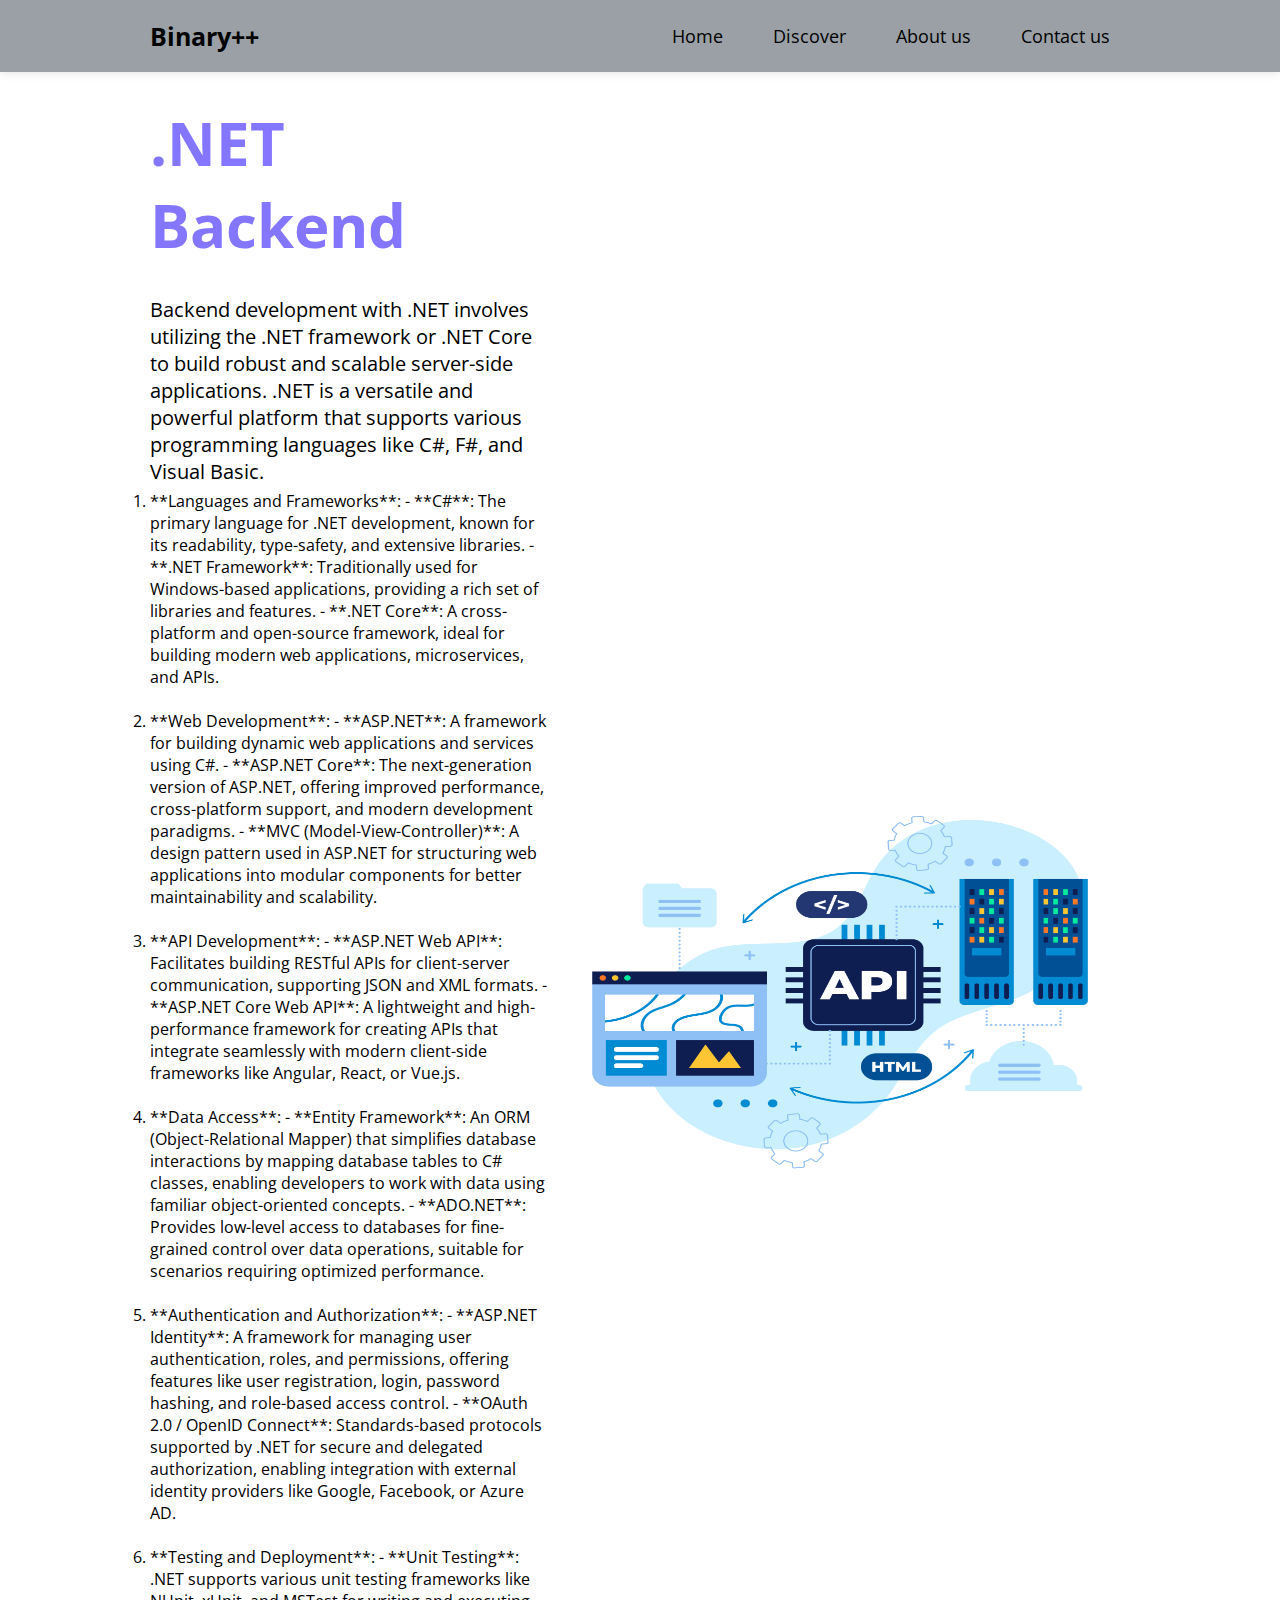
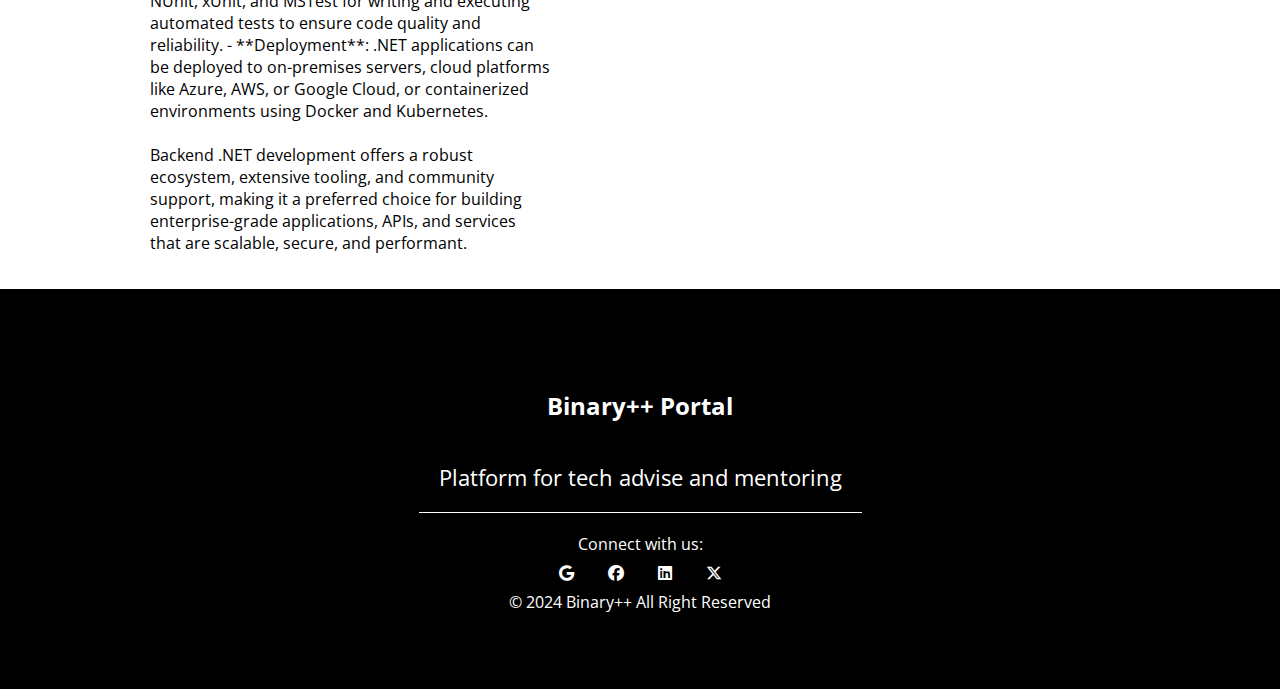
<file: net.html>
<!DOCTYPE html>
<html lang="en">

<head>
  <meta charset="UTF-8" />
  <meta name="viewport" content="width=device-width, initial-scale=1.0" />
  <link rel="stylesheet" href="css/all.min.css" />
  <link rel="stylesheet" href="css/master.css" />
  <link rel="stylesheet" href="css/ai_track.css" />
  <link rel="preconnect" href="https://fonts.googleapis.com" />
  <link rel="preconnect" href="https://fonts.gstatic.com" crossorigin />
  <link href="https://fonts.googleapis.com/css2?family=Open+Sans:ital,wght@0,300..800;1,300..800&display=swap"
    rel="stylesheet" />
  <title>Binary++</title>
</head>

<body>
  <header>
    <div class="container">
      <div class="logo">Binary++</div>

      <nav>
        <ul>
          <li><a href="index.html">Home</a></li>
          <li><a href="Discover_main.html">Discover</a></li>
          <li><a href="about.html">About us</a></li>
          <li><a href="contact us.html">Contact us</a></li>
        </ul>
      </nav>
    </div>
  </header>
  <section class="hero">
    <div class="container">
      <div class="data">
        <h2>.NET Backend</h2>
        <p>
          Backend development with .NET involves utilizing the .NET framework or .NET Core to build robust and scalable
          server-side applications. .NET is a versatile and powerful platform that supports various programming
          languages like C#, F#, and Visual Basic.
          <br>
        <ol>
          <li> **Languages and Frameworks**:
          - **C#**: The primary language for .NET development, known for its readability, type-safety, and extensive
          libraries.
          - **.NET Framework**: Traditionally used for Windows-based applications, providing a rich set of libraries and
          features.
          - **.NET Core**: A cross-platform and open-source framework, ideal for building modern web applications,
          microservices, and APIs.</li>
          <br>
          <li> **Web Development**:
          - **ASP.NET**: A framework for building dynamic web applications and services using C#.
          - **ASP.NET Core**: The next-generation version of ASP.NET, offering improved performance, cross-platform
          support, and modern development paradigms.
          - **MVC (Model-View-Controller)**: A design pattern used in ASP.NET for structuring web applications into
          modular components for better maintainability and scalability.</li>
          <br>
          <li> **API Development**:
          - **ASP.NET Web API**: Facilitates building RESTful APIs for client-server communication, supporting JSON and
          XML formats.
          - **ASP.NET Core Web API**: A lightweight and high-performance framework for creating APIs that integrate
          seamlessly with modern client-side frameworks like Angular, React, or Vue.js.</li>
          <br>
          <li>**Data Access**:
          - **Entity Framework**: An ORM (Object-Relational Mapper) that simplifies database interactions by mapping
          database tables to C# classes, enabling developers to work with data using familiar object-oriented concepts.
          - **ADO.NET**: Provides low-level access to databases for fine-grained control over data operations, suitable
          for scenarios requiring optimized performance.</li>
          <br>
          <li>**Authentication and Authorization**:
          - **ASP.NET Identity**: A framework for managing user authentication, roles, and permissions, offering
          features like user registration, login, password hashing, and role-based access control.
          - **OAuth 2.0 / OpenID Connect**: Standards-based protocols supported by .NET for secure and delegated
          authorization, enabling integration with external identity providers like Google, Facebook, or Azure AD.</li>
          <br>
          <li>**Testing and Deployment**:
          - **Unit Testing**: .NET supports various unit testing frameworks like NUnit, xUnit, and MSTest for writing
          and executing automated tests to ensure code quality and reliability.
          - **Deployment**: .NET applications can be deployed to on-premises servers, cloud platforms like Azure, AWS,
          or Google Cloud, or containerized environments using Docker and Kubernetes.</li>
          <br>
          Backend .NET development offers a robust ecosystem, extensive tooling, and community support, making it a
          preferred choice for building enterprise-grade applications, APIs, and services that are scalable, secure, and
          performant.</p>
        </ol>
      </div>
      <div class="image">
        <img src="images/7100372.jpg">
      </div>
    </div>
  </section>
  <footer>
    <div class="container">
      <h2>Binary++ Portal</h2>
      <p>Platform for tech advise and mentoring</p>
      <div class="connect">
        <p>Connect with us:</p>
        <div class="social-icons">
          <a href="https://www.google.com" target="blank">
            <i class="fa-brands fa-google"></i>
          </a>
          <a href="https://www.facebook.com" target="blank">
            <i class="fa-brands fa-facebook"></i>
          </a>
          <a href="https://www.linkedin.com" target="blank">
            <i class="fa-brands fa-linkedin"></i>
          </a>
          <a href="https://www.x.com" target="blank">
            <i class="fa-brands fa-x-twitter"></i>
          </a>
        </div>
      </div>
      <p class="copyright">
        &copy; 2024 <span>Binary++</span> All Right Reserved
      </p>
    </div>
  </footer>
</body>

</html>
</file>
<file: css/master.css>
:root{

}

* {
  -webkit-box-sizing: border-box;
  -moz-box-sizing: border-box;
  box-sizing: border-box;
  padding: 0;
  margin: 0;
}
html {
  scroll-behavior: smooth;
}
body {
  font-family: "Open Sans", sans-serif;
}
ul {
  list-style: none;
}
a{
  text-decoration: none;
}
.container {
  padding-left: 150px;
  margin-left: auto;
  margin-right: auto;
  padding-right: 150px;
}

header {
  position: relative;
  -webkit-box-shadow: 0 0 10px #ddd;
  -moz-box-shadow: 0 0 10px #ddd;
  box-shadow: 0 0 10px #ddd;
  background-color: #9AA0A6;
}

header .container{
  display: flex;
  justify-content: space-between;
  align-items: center;
  position: relative;
  flex-wrap: wrap;
}

header .logo{
  font-size: 25px;
  font-weight: bold;
  color: black;
  display: flex;
  justify-content: center;
  align-items: center;
  height: 72px;
}
header ul{
  display: flex;
}

header  ul > li > a{
  display: flex;
  justify-content: center;
  align-items: center;
  height: 72px;
  position: relative;
  color: black;
  padding: 0 20px;
  margin-left: 10px;
  overflow: hidden;  

  font-size: 18px;
  transition: 0.3s;
}

header  ul > li > a::before {
  content: '';
  position: absolute;
  height: 4px;
  background-color: black;
  top: 0;
  left: -100%;
  width: 100%;
  transition: 0.3s;
  }
  
  header ul > li > a:hover {
    color: black;

  }
  header ul > li > a:hover::before {
    left: 0;
  }

  footer{
    padding-top: 100px;
    padding-bottom: 100px;
    background-color: black;
    color: white;
    text-align: center;
    max-height: 400px;
  }

  footer h2 {
    margin-bottom: 20px;
  }

  footer .container{
    position: relative;
  }

  footer h2+p {
    border-bottom: 1px solid white;
    font-size: 22px;
    width: fit-content;
    margin: 20px auto;
    padding: 20px;
  }
  footer .connect p{
    margin-top: 20px;
  }
  footer .connect .social-icons i{
    padding: 10px 15px;
    color: white;
    transition: 0.4s;
  }

  footer .connect .social-icons i:hover {
    color: #4285F4;
  }
</file>
<file: css/home1.css>
h1,h2,p{font-family:"Open Sans", sans-serif;}
.hero .container {
  min-height: 700px;
  display: flex;
  justify-content: space-between;
  align-items: center;
}

.hero .container .data h2 {
  font-size: 60px;
  margin-bottom: 10px;
}

.hero .container .data p {
  color: #888;
}

.hero .container .data button {
  padding: 10px 30px;
  font-size: 25px;
  margin: 20px 0;
  background-color: #4285F4;
  border: none;
  outline: none;
  border-radius: 10px;
  color: white;
  -webkit-border-radius: 10px;
  -moz-border-radius: 10px;
  -ms-border-radius: 10px;
  -o-border-radius: 10px;
}

.hero .container .data button a {
  text-decoration: none;
  color: white;
}


.hero .container .image {
  width: 580px;
  height:490px;
  display: flex;
  justify-content: start;
  position: relative;
}

.hero .container .image img {
  width: 700px;
  border-radius: 20px;
  position: relative;
  -webkit-border-radius: 20px;
  -moz-border-radius: 20px;
  -ms-border-radius: 20px;
  -o-border-radius: 20px;
}

/*.hero .container .image::before {
  content: '';
  position: absolute;
  width: calc(100% - 50px);
  height: 100%;
  background-color: #ddd;
  border-radius: 20px;
  top: -50px;
  right: 0;
  -webkit-border-radius: 20px;
  -moz-border-radius: 20px;
  -ms-border-radius: 20px;
  -o-border-radius: 20px;
}*/

.image {

  transition:transform 0.25s;
  width:500px;

}
.image:hover{transform:scale(1.05);}

button{
  transition:transform 0.25s;

}
button:hover{transform:scale(1.05);background-color: #9AA0A6;}
button:checked{background-color: #D2E3FC;}
</file>
<file: css/about.css>
.header {

  background-color: darkgray;
  border: 4px;
  margin: 50px;
  display: flex;
  justify-content: space-between;
  align-items: center;
  padding: 10px;
}

.button a {

  color: rgb(2, 0, 0);
  text-decoration: none;
  padding: 20px;

}

.button a:hover {
  color: rgb(232, 240, 240);
  background-color: black;
  border-radius: 50px;


}

.rubik-uniquifier h1 {
  font-family:"Open Sans", sans-serif;
  
  font-weight: weight;
  font-style: normal;
}

h1,
p {
  padding-top: 20px;
  padding-bottom: 20px;
  font-size: 40px;
  margin: auto;
  text-align: center;
}

p {
  padding-top: 5px;
  padding-bottom: 5px;
  font-size: 20px;
}

.content {

  display: flex;
  margin: auto;
  width: 60%;

  padding: 10px;
}

#ggg {
  width: 150px;
  transition:transform 0.25s;
  border-radius: 100%;
  padding-bottom: 10px;
}
#ggg:hover{transform:scale(1.05)}

.team {

  text-align: center;
}

.photo2 {
  margin-left: 500px;
}

.figcap {
  font-weight: bold;
}

.content {
   ;
  
}
.members{display: grid;
  grid-template-columns: auto auto auto auto;
padding-bottom: 100px;
padding-top:20px;}
</file>
<file: css/ai_track.css>
.hero .container {
  min-height: 700px;
  display: flex;
  justify-content: space-between;
  align-items: center;
}

.hero .container .data h2 {
  font-size: 60px;
  margin-top:30px;
  margin-bottom: 30px;
  color:#8576FF;
  font-family:"Open Sans", sans-serif;
}

.hero .container .data p {
  color: black;
  margin-bottom:5px;
  font-size: 20px;
  font-family:"Open Sans", sans-serif;
}

.hero .container .data{
  margin-bottom:30px;
}

.hero .container .data button {
  padding: 10px 30px;
  font-size: 25px;
  margin: 20px 0;
  background-color: #4285F4;
  border: none;
  outline: none;
  border-radius: 10px;
  color: white;
  -webkit-border-radius: 10px;
  -moz-border-radius: 10px;
  -ms-border-radius: 10px;
  -o-border-radius: 10px;
}

.hero .container .data button a {
  text-decoration: none;
  color: white;
}


.hero .container .image {
  width: 580px;
  height:490px;
  display: flex;
  justify-content: start;
  position: relative;
}

.hero .container .image img {
  width: 700px;
  border-radius: 20px;
  position: relative;
  -webkit-border-radius: 20px;
  -moz-border-radius: 20px;
  -ms-border-radius: 20px;
  -o-border-radius: 20px;
}

/*.hero .container .image::before {
  content: '';
  position: absolute;
  width: calc(100% - 50px);
  height: 100%;
  background-color: #ddd;
  border-radius: 20px;
  top: -50px;
  right: 0;
  -webkit-border-radius: 20px;
  -moz-border-radius: 20px;
  -ms-border-radius: 20px;
  -o-border-radius: 20px;
}*/

.image {

  transition:transform 0.25s;
  width:500px;

}
.image:hover{transform:scale(1.05);}

button{
  transition:transform 0.25s;

}
button:hover{transform:scale(1.05);background-color: #9AA0A6;}
button:checked{background-color: #D2E3FC;}
</file>
<file: css/contactus.css>
:root {
}

* {
  -webkit-box-sizing: border-box;
  -moz-box-sizing: border-box;
  box-sizing: border-box;
  padding: 0;
  margin: 0;
}
html {
  scroll-behavior: smooth;
}
body {
  font-family: "Open Sans", sans-serif;
}
ul {
  list-style: none;
}
a {
  text-decoration: none;
}
.container {
  padding-left: 150px;
  margin-left: auto;
  margin-right: auto;
  padding-right: 150px;
}

header {
  position: relative;
  -webkit-box-shadow: 0 0 10px #ddd;
  -moz-box-shadow: 0 0 10px #ddd;
  box-shadow: 0 0 10px #ddd;
  background-color: #9aa0a6;
}

header .container {
  display: flex;
  justify-content: space-between;
  align-items: center;
  position: relative;
  flex-wrap: wrap;
}

header .logo {
  font-size: 25px;
  font-weight: bold;
  color: black;
  display: flex;
  justify-content: center;
  align-items: center;
  height: 72px;
}
header ul {
  display: flex;
}

header ul > li > a {
  display: flex;
  justify-content: center;
  align-items: center;
  height: 72px;
  position: relative;
  color: black;
  padding: 0 20px;
  margin-left: 10px;
  overflow: hidden;

  font-size: 18px;
  transition: 0.3s;
}

header ul > li > a::before {
  content: "";
  position: absolute;
  height: 4px;
  background-color: black;
  top: 0;
  left: -100%;
  width: 100%;
  transition: 0.3s;
}

header ul > li > a:hover {
  color: black;
}
header ul > li > a:hover::before {
  left: 0;
}

footer {
  padding-top: 100px;
  padding-bottom: 100px;
  background-color: black;
  color: white;
  text-align: center;
  max-height: 400px;
}

footer h2 {
  margin-bottom: 20px;
}

footer .container {
  position: relative;
}

footer h2 + p {
  border-bottom: 1px solid white;
  font-size: 22px;
  width: fit-content;
  margin: 20px auto;
  padding: 20px;
}
footer .connect p {
  margin-top: 20px;
}
footer .connect .social-icons i {
  padding: 10px 15px;
  color: white;
  transition: 0.4s;
}

footer .connect .social-icons i:hover {
  color: #4285f4;
}
.contact .p1 {
  background-image: url(../images/pexels-instawalli-176851.jpg);
  background-size: cover;
  position: relative;
  color: white;
  padding: 20px 100px;
}
.contact .p1::before {
  content: "";
  background-color: black;
  opacity: 0.3;
  position: absolute;
  top: 0;
  left: 0;
  width: 100%;
  height: 100%;
  z-index: 0;
}

.contact .p1 h1 {
  text-transform: uppercase;
  padding-top: 70px;
  padding-bottom: 50px;
  text-align: center;
  position: relative;
}
.contact .info {
  display: grid;
  grid-template-columns: repeat(auto-fill, minmax(350px, 1fr));
  text-align: center;
  position: relative;
}

.contact .info h2 {
  text-transform: uppercase;
}
.contact .info p {
  margin: 20px auto;
}

.contact .p1 .info div i {
  padding-bottom: 50px;
  font-size: 50px;
  position: relative;
  z-index: 10;
}

.contact .p1 .info div i::after {
  content: "";
  position: absolute;
  width: 100px;
  height: 100px;
  background-color: #ddd;
  border-radius: 50%;
  z-index: -1;
  top: 25%;
  left: 50%;
  transform: translate(-50%, -50%);
  opacity: 0.3;
  transition: 0.3s;
}

.contact .p1 .info div i:hover::after{
background-color: #4285F4;
}

.contact .p1 .info span {
  font-weight: bold;
}

/* .contact .container {
  background-color: white;

  position: relative;
}

.contact .p2 h1{
  padding-top: 30px;
  padding-bottom: 30px;
}

.contact p{
  width: 400px;
}

.contact .container form{
  display: grid;
  grid-template-columns: repeat(2,1fr);
  gap: 20px;
}

.contact .container form .email,
.contact .container form textarea{
  width: 500px;
  grid-column: span 2;
} */



.contact .container{
display: flex;
justify-content: space-between;
margin: 50px auto;
background-color: #f9f9f9;
}

.contact .container .message img{
  /* h1{
    margin-bottom: 30px;
  }
  p{
    width: 400px;
    color: #707070;
  } */
  margin-top: -50px;
  width: 500px;
  height: 500px;
}

.contact .container .send-data form{
  display: grid;
  grid-template-columns: repeat(2,1fr);
  column-gap: 20px;
  row-gap: 20px;
  [type="text"]{
    width: 220px;
    height: 30px;
  }
  [type="email"],
  textarea{
    width: 460px;
    grid-column: span 2;
  }

  [type="email"]{
    height: 30px;
  }
}
.contact .container .send-data form input,
.contact .container .send-data form textarea{
border: none;
background-color: #e5e5e5;
border-radius: 5px;
padding: 20px;
}

.contact .container .send-data form button{
  color: white;
  background-color: #4285F4;
  border-radius: 10px;
  padding: 20px 15px;
  border: none;
  transition: 0.3s;
}

.contact .container .send-data form button:hover{
background-color: #174EA6;
}
</file>
